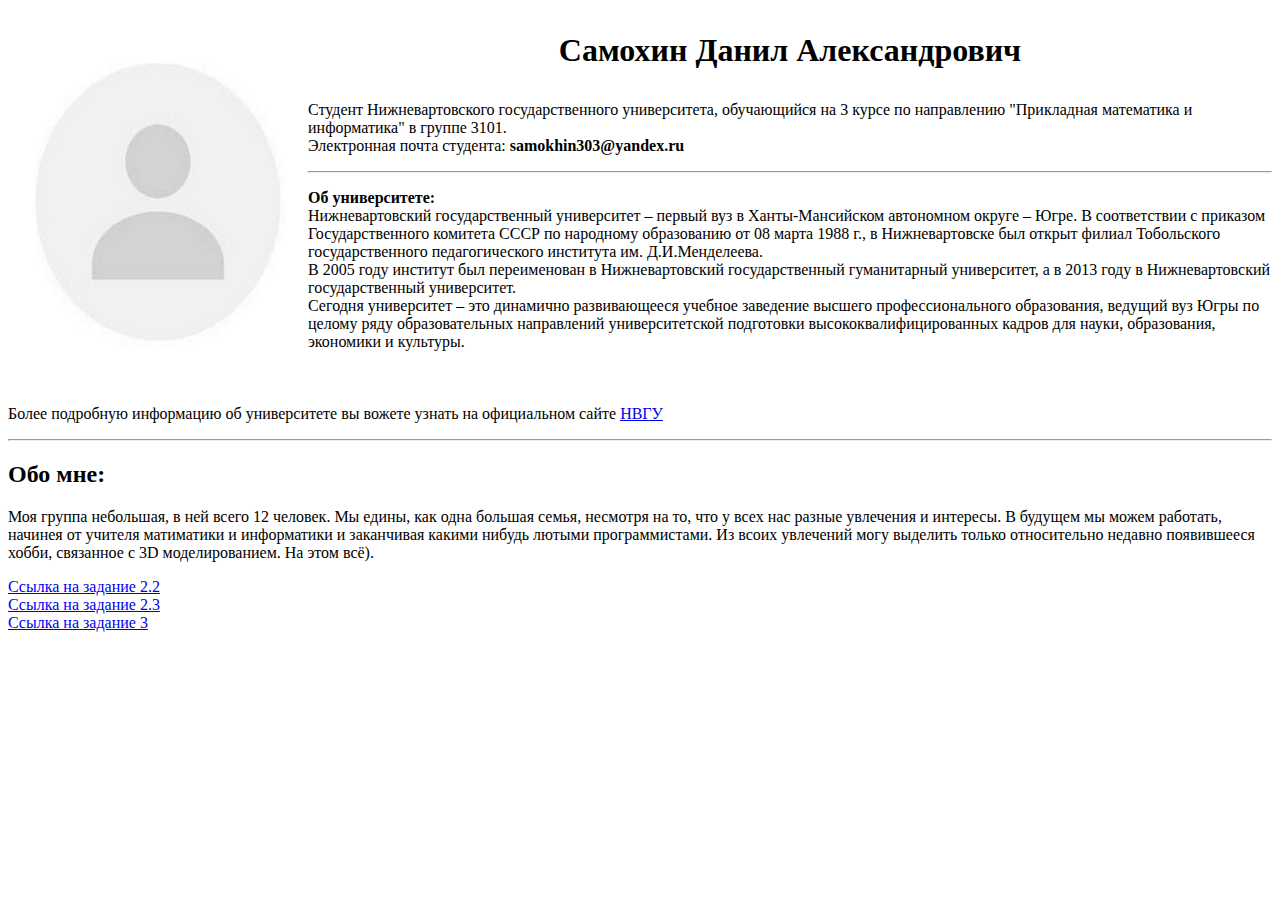
<file: index.html>
<!DOCTYPE html>
<html lang="en">
<head>
    <meta charset="UTF-8">
    <title>Мой сайт</title>
</head>
<body>
  
    
    <img src="unnamed.jpg" alt="Фото" align="left"
         width="300px" height="340px"><h1><p align="center"> Самохин Данил Александрович</p></h1>
    <p> Студент Нижневартовского государственного университета, обучающийся на 3 курсе по направлению "Прикладная математика и информатика" в группе 3101. <br> 
     Электронная почта студента: <b>samokhin303@yandex.ru<hr></b></p>
    <p><b> Об университете:</b><br> Нижневартовский государственный  университет – первый вуз в Ханты-Мансийском автономном округе – Югре. В соответствии с приказом Государственного комитета СССР по народному образованию от 08 марта 1988 г.,  в Нижневартовске был открыт филиал Тобольского государственного педагогического института им. Д.И.Менделеева.<br>В 2005 году институт был переименован в Нижневартовский государственный гуманитарный университет, а в 2013 году в Нижневартовский государственный университет.<br>Сегодня университет – это динамично развивающееся учебное заведение высшего профессионального образования, ведущий вуз Югры по целому ряду образовательных направлений университетской подготовки высококвалифицированных кадров для науки, образования, экономики и культуры.<br><br><br><br>Более подробную информацию об университете вы вожете узнать на официальном сайте <a href="https://nvsu.ru/?ysclid=lnu8izqox5823037898" target="_blank">НВГУ</a></p><hr>
    <h2>Обо мне:</h2>
    <p>Моя группа небольшая, в ней всего 12 человек. Мы едины, как одна большая семья, несмотря на то, что у всех нас разные увлечения и интересы. В будущем мы можем работать, начинея от учителя матиматики и информатики и заканчивая какими нибудь лютыми программистами. Из всоих увлечений могу выделить только относительно недавно появившееся хобби, связанное с 3D моделированием. На этом всё).</p>
    <li>
        <a href="zd_2.2.html" target="_blank">Ссылка на задание 2.2</a></li>
    <li>    
     <a href="zd_2.3.html" target="_blank">Ссылка на задание 2.3</a></li>
    <li> 
     <a href="zd_3.html" target="_blank">Ссылка на задание 3</a></li>
</body>
</html>
</file>
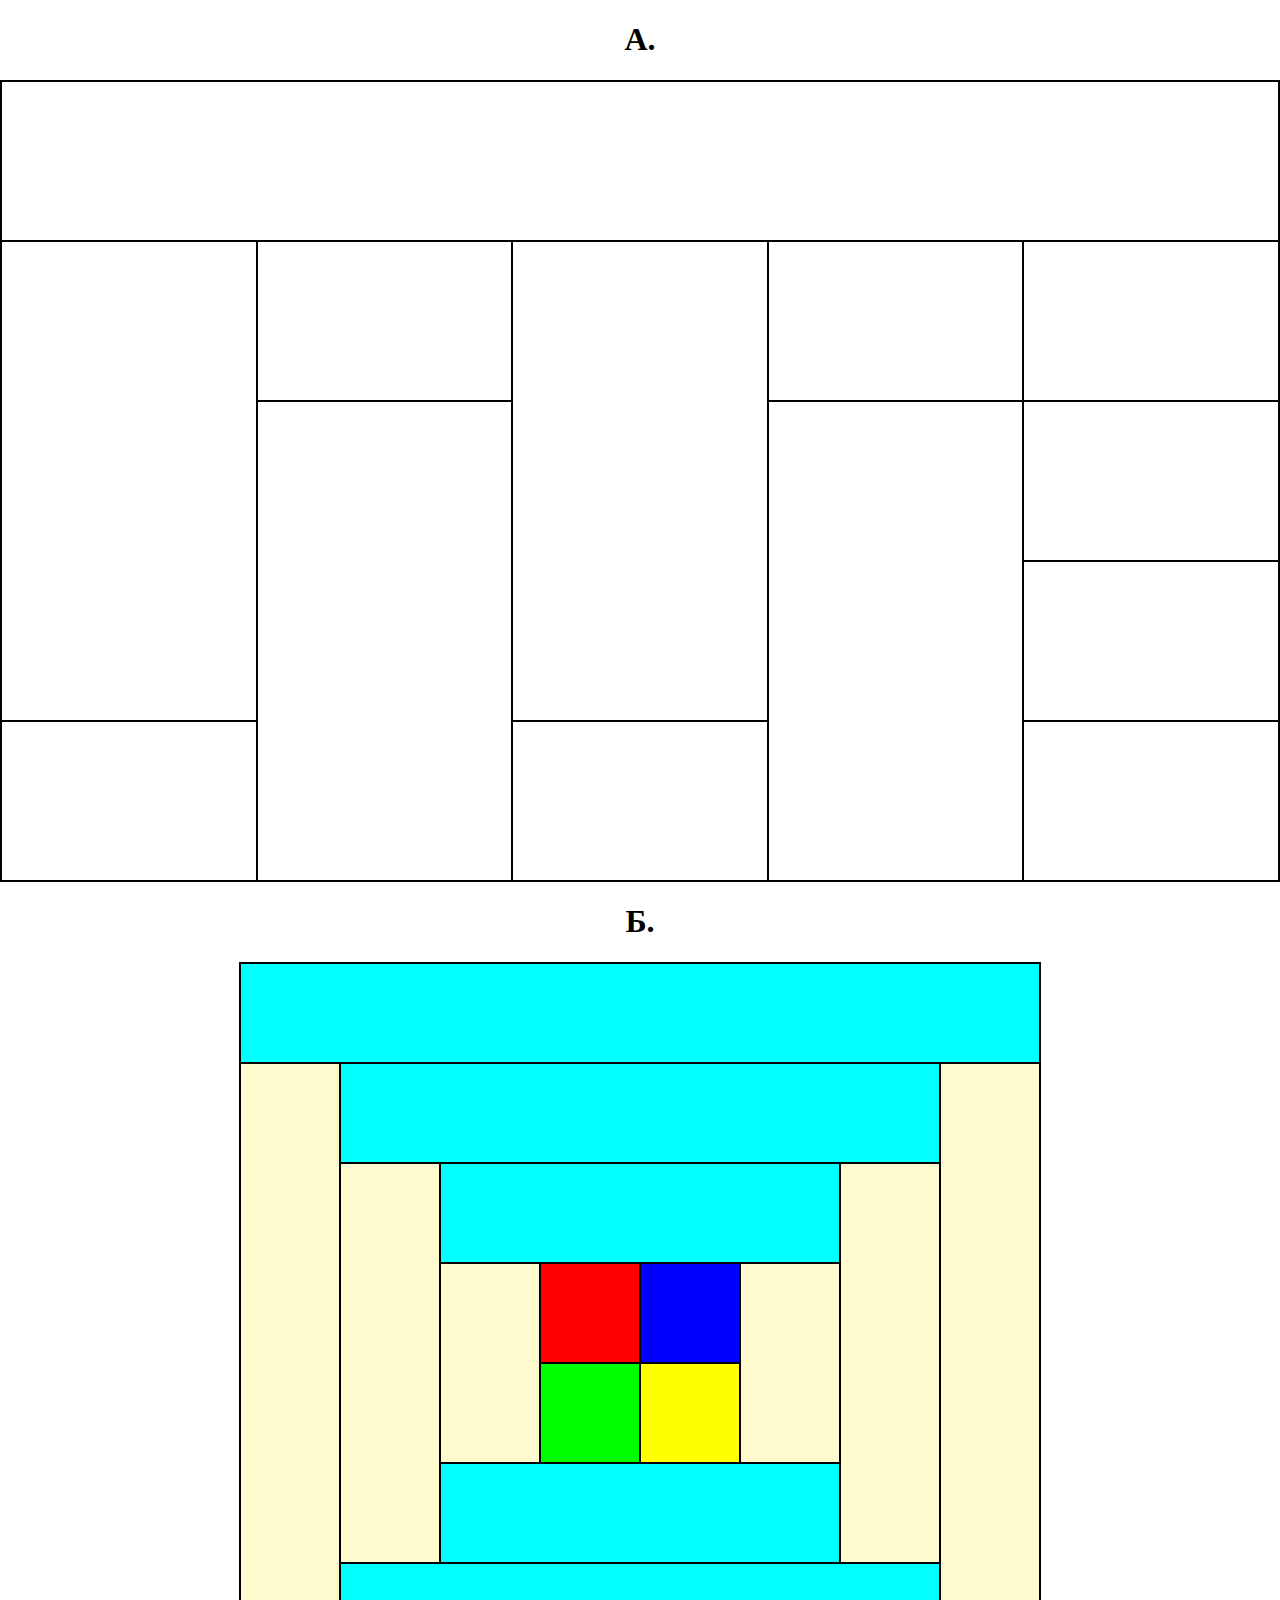
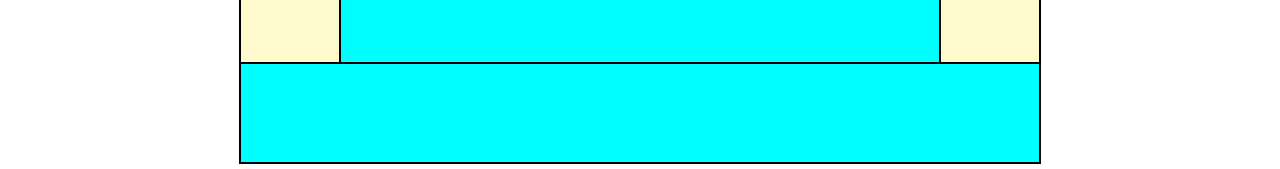
<file: zd_2.2.html>
<!DOCTYPE html>
<html lang="en">

<head>
    <meta charset="UTF-8">
    <title>zd_2.2</title>
    <style>
        body {
            margin: 0;
            margin-bottom: 5px; 
        }
        
        table {
            height: 100%;
            width: 100%;
            border-collapse: collapse;
        }
        
        table th {
            border: 2px solid black;
        }
        
        table td {
            border: 2px solid black;
        }
        
        h1 {
            text-align: center;
        }
        
        body>div {
            display: flex;
            flex-direction: column;
            align-content: stretch;
            height: 98vh;
        }
        
        .rest {
            height: 100%;
            //background-color: rgba(0, 255, 0, 0.1);
        }
        
        .sqrc {
            height: 100%;
            width: 100%;
            display: flex;
            justify-content: center;
            background-color:
        }
        
        .sqr {
            height: 100%;
            aspect-ratio: 1/1;
            //background-color: rgba(255, 0, 0, 0.4);
        }
        
        .sqr td[colspan] {
            background-color: aqua;
        }
        
        .sqr td[rowspan] {
            background-color: lemonchiffon;
        }

    </style>
</head>

<body>
    <div>
        <h1>А.</h1>
        <div class="rest">
            <table>
                <tbody>
                    <tr>
                        <td colspan="5"></td>
                    </tr>
                    <tr>
                        <td rowspan="3"></td>
                        <td></td>
                        <td rowspan="3"></td>
                        <td></td>
                        <td></td>
                    </tr>
                    <tr>
                        <td rowspan="3"></td>
                        <td rowspan="3"></td>
                        <td></td>
                    </tr>
                    <tr>
                        <td></td>
                    </tr>
                    <tr>
                        <td></td>
                        <td></td>
                        <td></td>
                    </tr>
                </tbody>
            </table>
        </div>
    </div>
    <div>
        <h1>Б.</h1>
        <div class="rest">
            <div class="sqrc">
                <div class="sqr">
                    <table>
                        <tr>
                            <td colspan="8"> </td>
                        </tr>
                        <tr>
                            <td rowspan="6"></td>
                            <td colspan="6"></td>
                            <td rowspan="6"></td>
                        </tr>
                        <tr>
                            <td rowspan="4"></td>
                            <td colspan="4"></td>
                            <td rowspan="4"></td>
                        </tr>
                        <tr>
                            <td rowspan="2"></td>
                            <td style="background-color: red;"></td>
                            <td style="background-color: blue;"></td>
                            <td rowspan="2"></td>
                        </tr>
                        <tr>
                            <td style="background-color: lime;"></td>
                            <td style="background-color: yellow;"></td>
                        </tr>
                        <tr>
                            <td colspan="4"></td>
                        </tr>
                        <tr>
                            <td colspan="6"></td>
                        </tr>

                        <tr>
                            <td colspan="8"></td>
                        </tr>
                    </table>
                </div>
            </div>
        </div>
    </div>
</body>

</html>
</file>
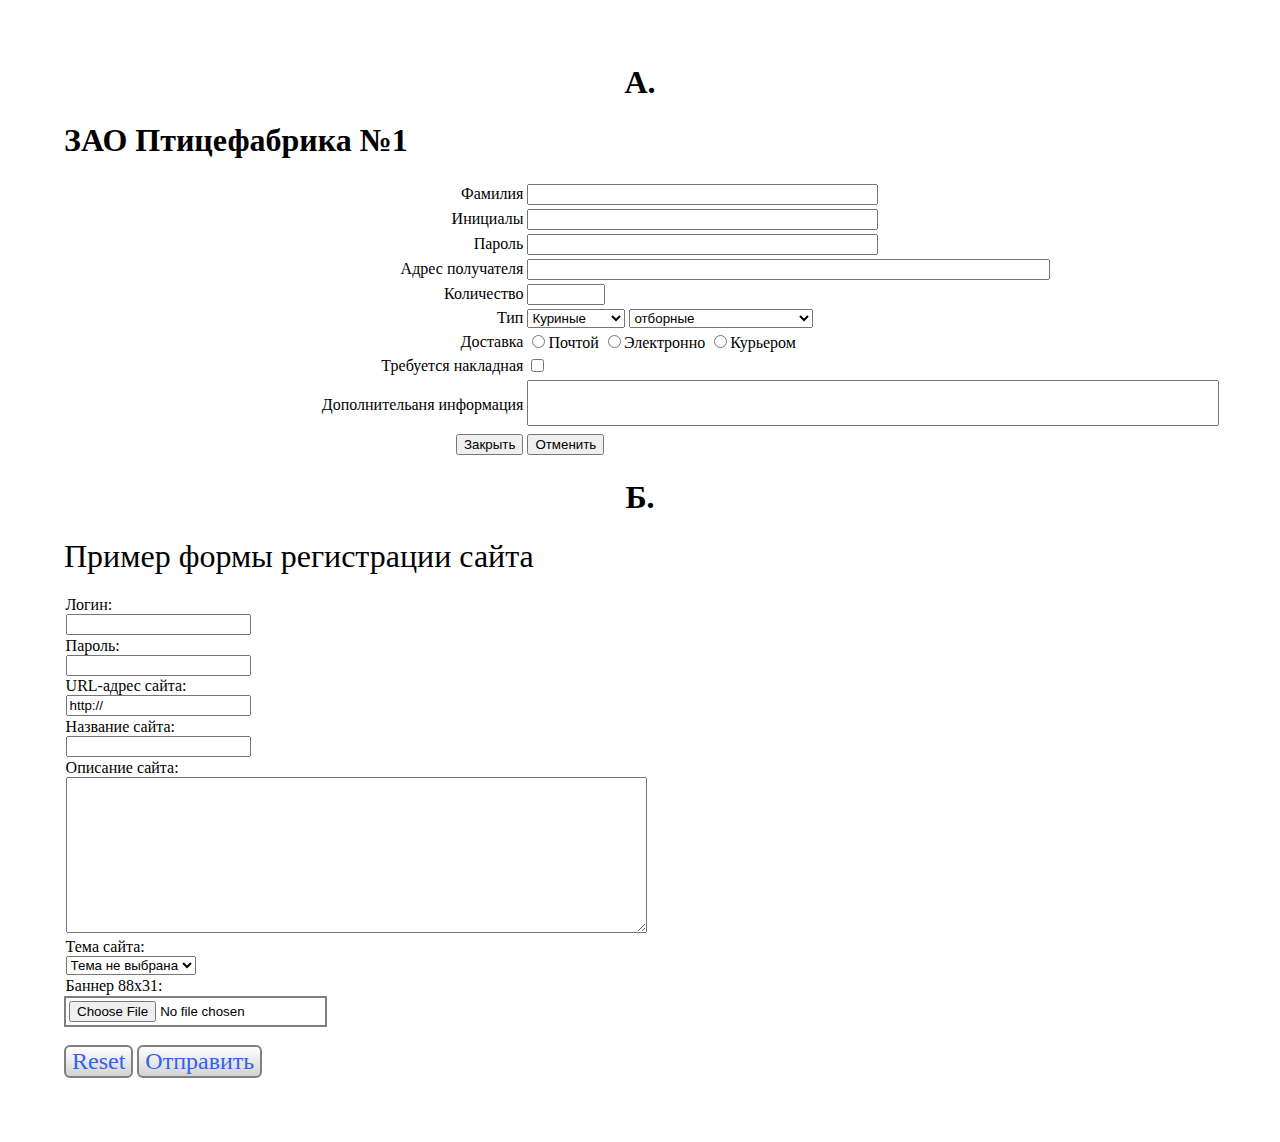
<file: zd_2.3.html>
<!DOCTYPE html>
<html lang="en">

<head>
    <meta charset="UTF-8">
    <title>zd_2.3</title>
    <style>
        body {
            margin: 5%;
        }
        
        body>h1 {
            text-align: center;
        }
        
        table {
            width: 100%;
        }
        
        th {
            text-align: right;
            font-weight: normal;
        }
        
        .half {
            width: 50%;
        }
        
        input[type="number"] {
            width: 70px;
        }
        
        .B>p {
            margin: 0.1em;
        }
        
        .B>.buttons>* {
            border-radius: 6px;
            border: 2px solid grey;
            background: linear-gradient(white, lightgrey );
            font-size: 1.5em;
            font-family: fantasy;
            color: rgb(50,100,230);
        }

    </style>
</head>

<body>
    <h1>А.</h1>
    <div class="A">
        <h1>ЗАО Птицефабрика №1</h1>
        <table>
            <tr>
                <th width="40%">Фамилия</th>
                <td> <input type="text" class="half"></td>
            </tr>
            <tr>
                <th>Инициалы</th>
                <td> <input type="text" class="half"></td>
            </tr>
            <tr>
                <th>Пароль</th>
                <td> <input type="password" class="half"></td>
            </tr>
            <tr>
                <th>Адрес получателя</th>
                <td> <input type="text" style="width:75%;"></td>
            </tr>
            <tr>
                <th>Количество</th>
                <td> <input type="number"></td>
            </tr>
            <tr>
                <th>Тип</th>
                <td>
                    <select size="1" name="тип">
                <option disabled>Мясо птицы</option>
                <option value="Куриные">Куриные</option>
                <option value="Утиные">Утиные</option>
                <option value="Страусиные">Страусиные</option>
            </select>
                    <select size="1" name="качество">
                <option disabled>качество</option>
                <option value="отборные">отборные</option>
                <option value="категории Б">категории Б</option>
                <option value="идентичные натуральным">идентичные натуральным</option>
                <option value="золотые">золотые</option>
                <option value="Фаберже">Фаберже</option>
                    </select>
                </td>
            </tr>
            <tr>
                <th>Доставка</th>
                <td>
                    <input type="radio" name="доставка" value="Почтой">Почтой
                    <input type="radio" name="доставка" value="Электронно">Электронно
                    <input type="radio" name="доставка" value="Курьером">Курьером
                </td>
            </tr>
            <tr>
                <th>Требуется накладная</th>
                <td><input type="checkbox"></td>
            </tr>
            <tr>
                <th>Дополнительаня информация</th>
                <td>
                    <textarea name="Доп информация" id="" cols="calc(100%/1em)" rows="3" style="width: 100%; height: 3em; resize: none;"></textarea>
                </td>
            </tr>
            <tr>
                <th><button>Закрыть</button></th>
                <td><button>Отменить</button></td>
            </tr>
        </table>
    </div>
    <h1>Б.</h1>
    <div class="B">
        <h1 style="font-weight: normal">Пример формы регистрации сайта</h1>
        <p>Логин: <br>
            <input type="text"></p>
        <p>
            Пароль:<br>
            <input type="password"></p>
        <p>
            URL-адрес сайта:<br>
            <input type="text" value="http://"></p>
        <p>
            Название сайта:<br>
            <input type="text"></p>
        <p>
            Описание сайта:<br>
            <textarea name="описание сайта" id="" cols="70" rows="10"></textarea></p>
        <p>
            Тема сайта:<br>
            <select size="1" name="тема сайта">
                <option disabled>Тема сайта</option>
                <option value="Тема не выбрана">Тема не выбрана</option>
                <option value="Имеджборд">Имеджборд</option>
                <option value="Видеохостинг">Видеохостинг</option>
                <option value="Социальная сеть">Социальная сеть</option>
                <option value="Вэб приложение">Вэб приложение</option>
            </select>
        </p>
        <p> Баннер 88x31:<br>
            <table style="border: 2px solid grey; width: 15em;">
                <tr>
                    <td>
                        <input type="file">
                    </td>
                </tr>
            </table>
        </p>
        <div style="height:1em;"></div>
        <div class="buttons">
            <input type="reset">
            <button>Отправить</button></div>
    </div>
</body>

</html>
</file>
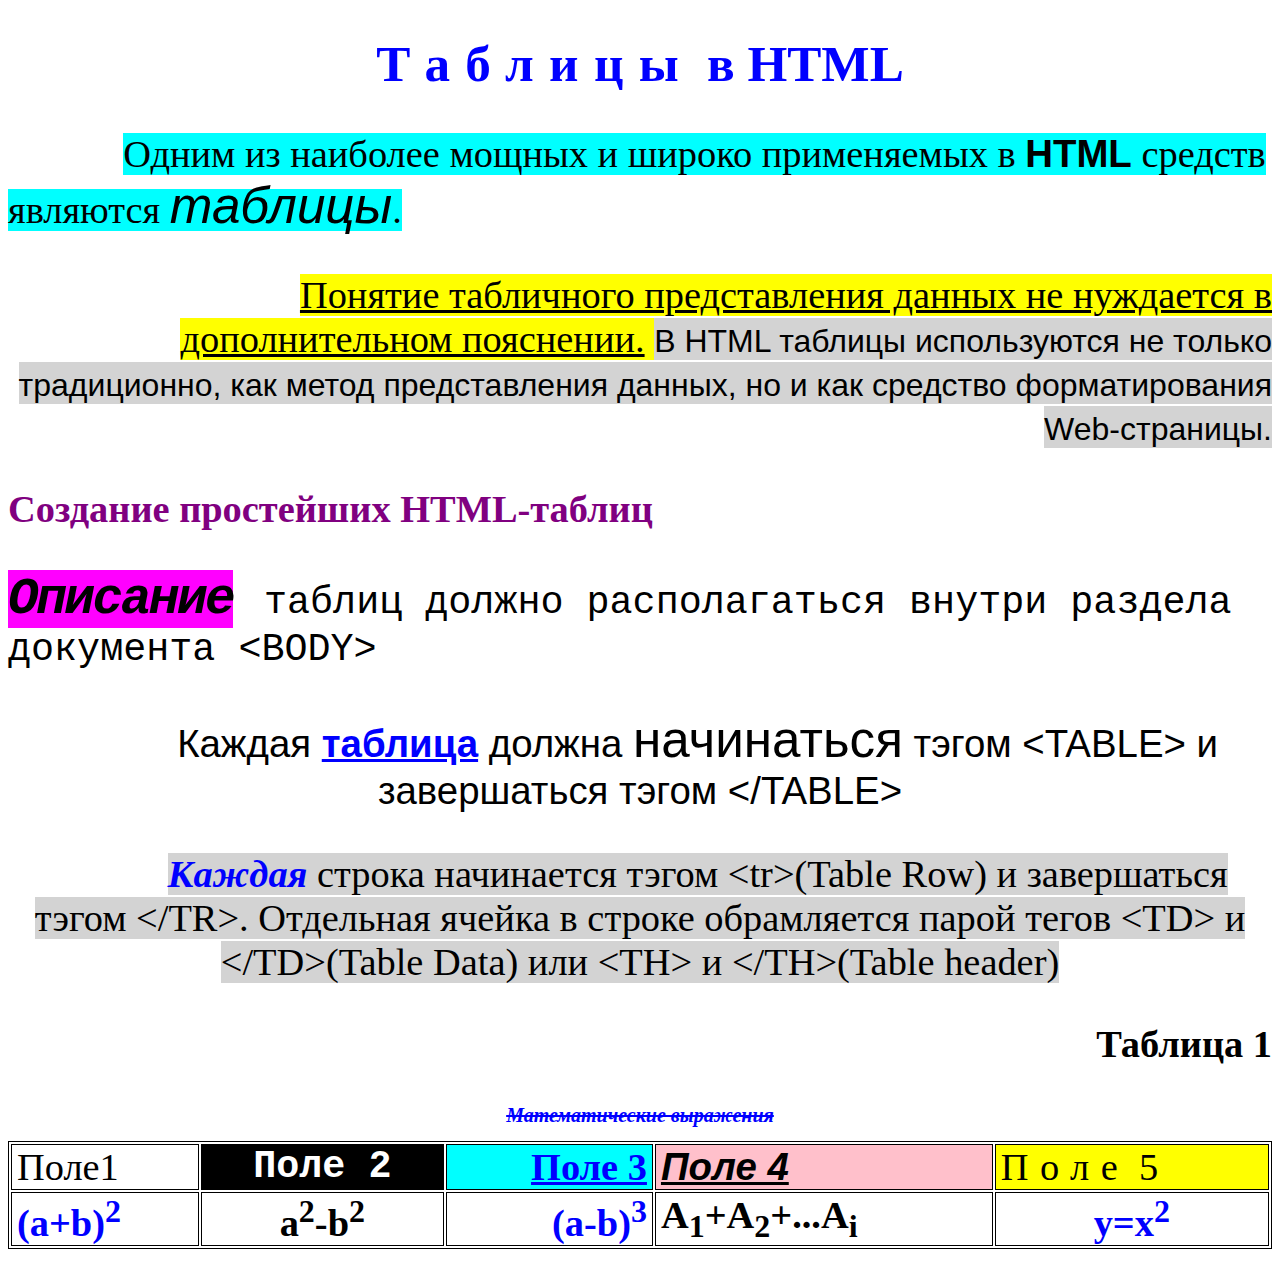
<file: zd_3.html>
<!DOCTYPE html>
<html lang="en">

<head>
    <meta charset="UTF-8">
    <title>zd_3</title>
    <link rel="stylesheet" href="style.css">
    <style>
        table {
            width: 100%;
            border: 1px solid black;
        }
        
        td {
            border: 1px solid black;
        }
        
        h2 {
            color: purple;
            font-size: 3vw;
        }
        
        p {
            font-size: 3vw;
            text-indent: 3em;
            margin-bottom: 20;
        }
        
        sans {
            font-family: sans-serif;
        }
        
        #a {
            color: red;
            font-style: oblique;
            font-weight: bold;
        }
        
        td {
            font-size: 3vw;
            padding: 0 5px 0 5px;
        }

    </style>
</head>

<body>
    <h1>
        <sparse>Таблицы</sparse> в HTML</h1>

    <p>
        <cyann>Одним из наиболее мощных и широко применяемых в
            <sans><b_1><b>HTML</b></b_1></sans> средств являются
            <b_2><i><sans>таблицы</sans></i></b_2>.</cyann>
    </p>
    <p style="text-align: right;">
        <yell><u>Понятие табличного представления данных не нуждается в дополнительном пояснении.</u> </yell>
        <gr>
            <sans>
                <sm>В HTML таблицы используются не только традиционно, как метод представления данных, но и как средство форматирования Web-страницы.</sm>
            </sans>
        </gr>
        
    </p>
    <h2>Создание простейших HTML-таблиц</h2>
    <style>
        anotherSelection {
            font-style: oblique;
            font-weight: bold;
        }
        
        purp {
            background-color: magenta;
            letter-spacing: -0.05em;
        }
        
        .norl {
            text-indent: 0px;
            font-family: monospace;
        }

    </style>
    <p class="norl">
        <b_2>
            <anotherSelection>
                <purp>Описание</purp>
            </anotherSelection>
        </b_2> таблиц должно располагаться внутри раздела документа &ltBODY&gt</p>
    <p class="ac"><sans>Каждая <span class="blue u">таблица</span> должна
        <b_2>начинаться</b_2> тэгом &ltTABLE&gt и завершаться тэгом &lt/TABLE&gt</sans></p>
    <p style="text-align: center;">
        <gr><span class="blue"><anotherSelection>Каждая</anotherSelection></span> строка начинается тэгом &lttr&gt(Table Row) и завершаться тэгом &lt/TR&gt. <span id="cringe">Отдельная</span> ячейка в строке обрамляется парой тегов &ltTD&gt и &lt/TD&gt(Table Data) или &ltTH&gt и &lt/TH&gt(Table header)</gr>
    </p>
    <p class="ar b"> Таблица 1</p>
    <h1 style="font-size: 20px; text-decoration: line-through;  font-style: oblique; font-family: cursive;">Математические выражения</h1>
    <table>
        <tr>
            <td>Поле1</td>
            <td style="background-color: black; color: white; font-family: monospace; font-size: 3vw;" class="b ac">Поле 2</td>
            <td class="blue ar u b bc">Поле 3</td>
            <td class="bp u b">
                <sans><i>Поле 4</i></sans>
            </td>
            <td class="by">
                <sparse>Поле</sparse> 5</td>
        </tr>
        <tr>
            <td class="blue">(a+b)<sup>2</sup></td>
            <td class="ac b">a<sup>2</sup>-b<sup>2</sup></td>
            <td class="blue ar">(a-b)<sup>3</sup></td>
            <td class="b">A<sub>1</sub>+A<sub>2</sub>+...A<sub>i</sub></td>
            <td class="blue ac b">y=x<sup>2</sup></td>
        </tr>
    </table>
    </body>
</html>
</file>
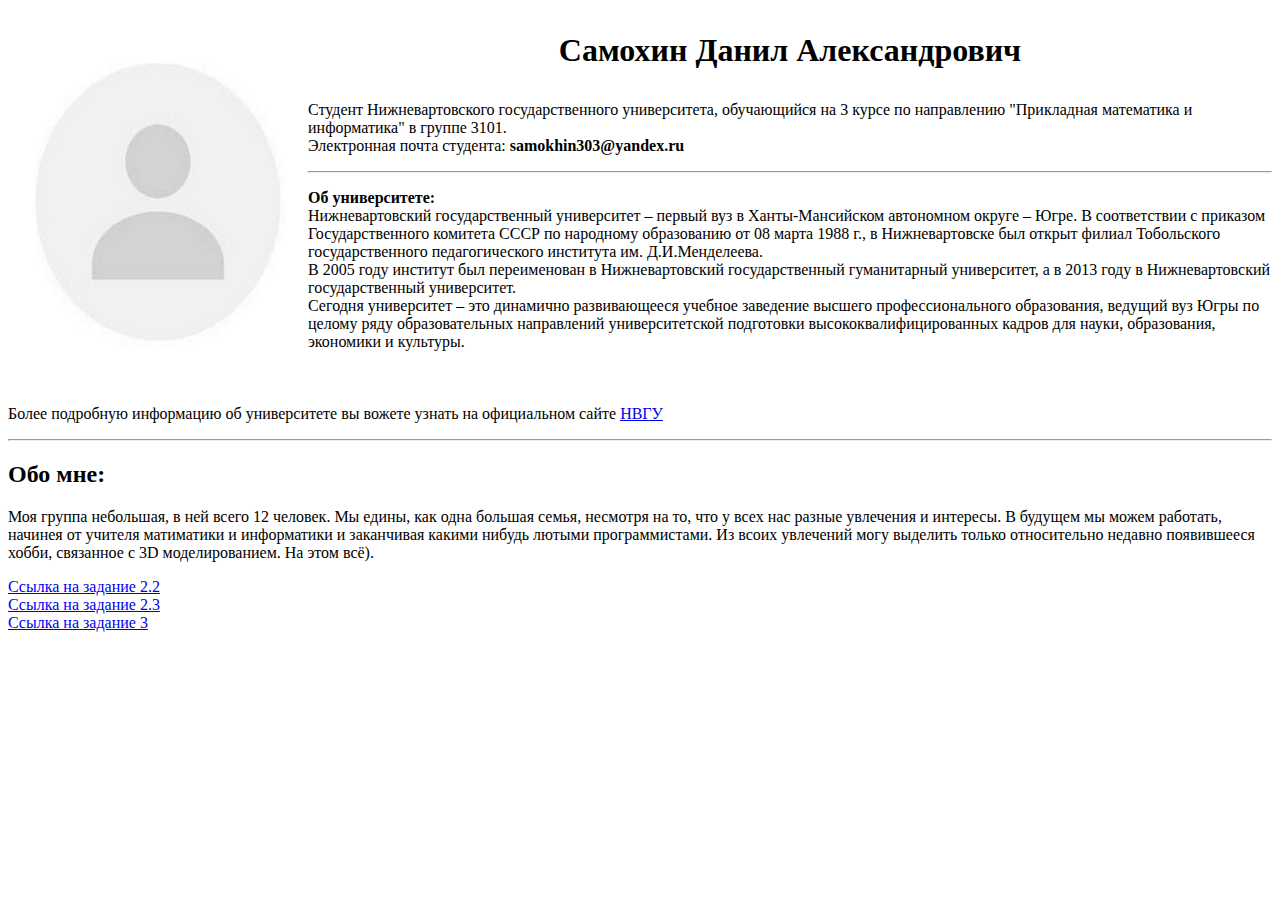
<file: мой сайт.html>
<!DOCTYPE html>
<html lang="en">
<head>
    <meta charset="UTF-8">
    <title>Мой сайт</title>
</head>
<body>
  
    
    <img src="../unnamed.jpg" alt="Фото" align="left"
         width="300px" height="340px"><h1><p align="center"> Самохин Данил Александрович</p></h1>
    <p> Студент Нижневартовского государственного университета, обучающийся на 3 курсе по направлению "Прикладная математика и информатика" в группе 3101. <br> 
     Электронная почта студента: <b>samokhin303@yandex.ru<hr></b></p>
    <p><b> Об университете:</b><br> Нижневартовский государственный  университет – первый вуз в Ханты-Мансийском автономном округе – Югре. В соответствии с приказом Государственного комитета СССР по народному образованию от 08 марта 1988 г.,  в Нижневартовске был открыт филиал Тобольского государственного педагогического института им. Д.И.Менделеева.<br>В 2005 году институт был переименован в Нижневартовский государственный гуманитарный университет, а в 2013 году в Нижневартовский государственный университет.<br>Сегодня университет – это динамично развивающееся учебное заведение высшего профессионального образования, ведущий вуз Югры по целому ряду образовательных направлений университетской подготовки высококвалифицированных кадров для науки, образования, экономики и культуры.<br><br><br><br>Более подробную информацию об университете вы вожете узнать на официальном сайте <a href="https://nvsu.ru/?ysclid=lnu8izqox5823037898" target="_blank">НВГУ</a></p><hr>
    <h2>Обо мне:</h2>
    <p>Моя группа небольшая, в ней всего 12 человек. Мы едины, как одна большая семья, несмотря на то, что у всех нас разные увлечения и интересы. В будущем мы можем работать, начинея от учителя матиматики и информатики и заканчивая какими нибудь лютыми программистами. Из всоих увлечений могу выделить только относительно недавно появившееся хобби, связанное с 3D моделированием. На этом всё).</p>
    <li>
        <a href="file:///C:/Users/%D0%94%D0%B0%D0%BD%D0%B8%D0%BB/Desktop/%D0%9D%D0%92%D0%93%D0%A3/Web-%D0%BF%D1%80%D0%BE%D0%B5%D0%BA%D1%82%D0%B8%D1%80%D0%BE%D0%B2%D0%B0%D0%BD%D0%B8%D0%B5/%D0%BB%D0%B0%D0%B1_2/2.2/index.html" target="_blank">Ссылка на задание 2.2</a></li>
    <li>    
     <a href="file:///C:/Users/%D0%94%D0%B0%D0%BD%D0%B8%D0%BB/Desktop/%D0%9D%D0%92%D0%93%D0%A3/Web-%D0%BF%D1%80%D0%BE%D0%B5%D0%BA%D1%82%D0%B8%D1%80%D0%BE%D0%B2%D0%B0%D0%BD%D0%B8%D0%B5/%D0%BB%D0%B0%D0%B1_2/2.3/index.html" target="_blank">Ссылка на задание 2.3</a></li>
    <li> 
     <a href="file:///C:/Users/%D0%94%D0%B0%D0%BD%D0%B8%D0%BB/Desktop/%D0%9D%D0%92%D0%93%D0%A3/Web-%D0%BF%D1%80%D0%BE%D0%B5%D0%BA%D1%82%D0%B8%D1%80%D0%BE%D0%B2%D0%B0%D0%BD%D0%B8%D0%B5/%D0%BB%D0%B0%D0%B1_2/3/index.html" target="_blank">Ссылка на задание 3</a></li>
</body>
</html>
</file>
<file: style.css>
sparse {
    letter-spacing: 0.3em;
}

gr {
    background-color: lightgrey;
}

yell {
    background-color: yellow;
}

cyann {
    background-color: cyan;
}

h1 {
    font-size: 4vw;
    text-align: center;
    color: blue;
}

sm {
    font-size: 2.5vw;
}

b_1 {
    font-size: 3vw;
}

b_2 {
    font-size: 4vw;
}

b_3 {
    font-size: 5vw;
}
.blue{
    color: blue;
    font-weight: bold;
}
.b{
    font-weight: bold;    
}
.u{
    text-decoration: underline;
}
.bc{
    background-color: cyan;
}
.bp{
    background-color: pink;
}
.by{
    background-color: yellow;
}
.ac{
    text-align: center;
}
.ar{
    text-align: right;
}
</file>
